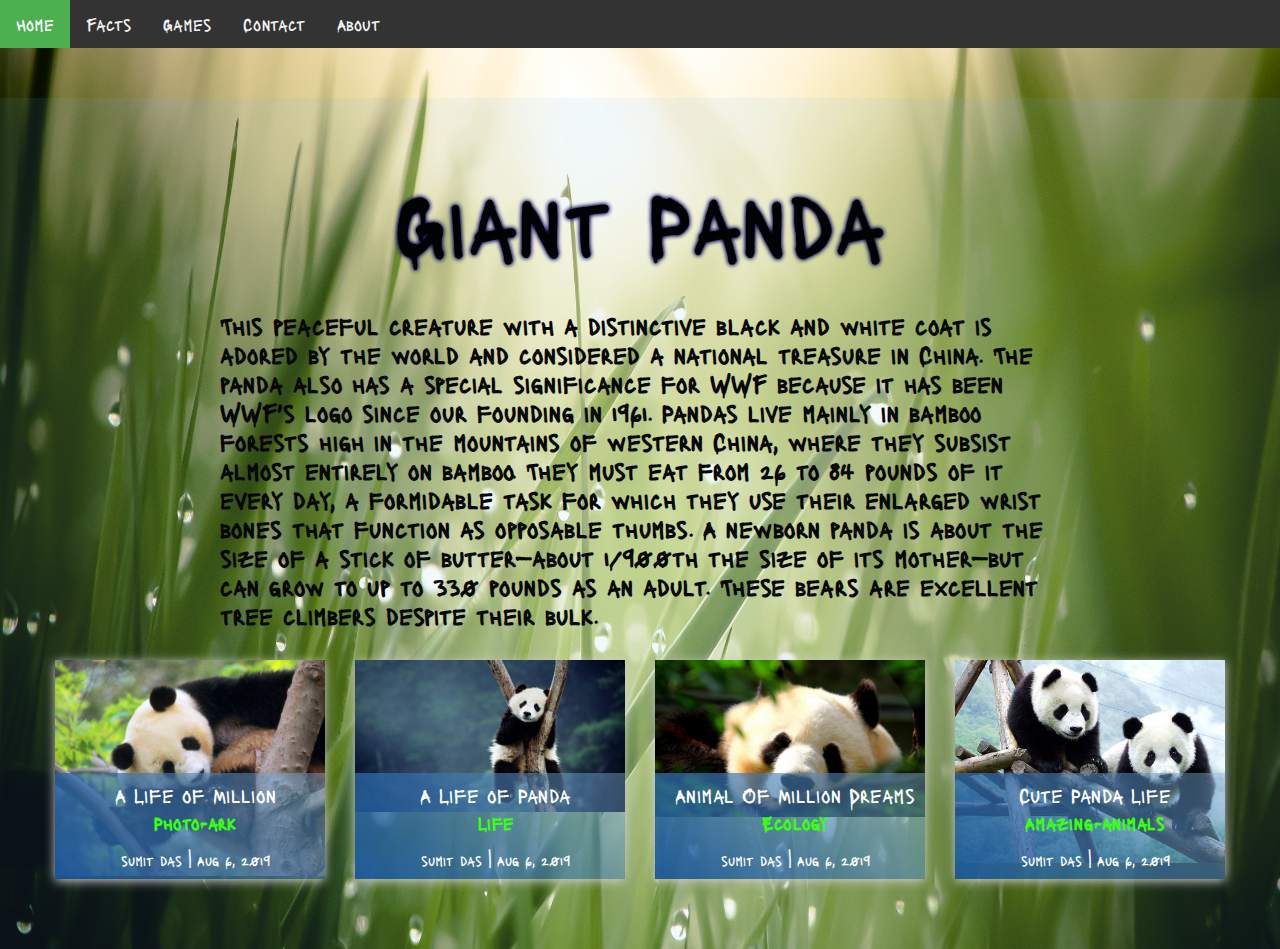
<file: index.html>
<!DOCTYPE html>
<html lang="en">
<head>
    <meta charset="UTF-8">
    <meta name="viewport" content="width=device-width, initial-scale=1.0">
    <meta http-equiv="X-UA-Compatible" content="ie=edge">
    <title>Sumit Blog</title>
    <link rel="stylesheet" href="./style.css">
</head>
<body >
        <div class="topnav">
                <a class="active" href="#home">Home</a>
                <a href="https://www.chinahighlights.com/giant-panda/interesting-facts.htm">Facts</a>
                <a href="https://kids.nationalgeographic.com/games/quizzes/">Games</a>
                <a href="./contact.html">Contact</a>
                <a href="./about.html">About</a>
                
              </div>
    
    <section>
        <div class="container">
            <header>
                <h1>     <font color="#010203">Giant Panda</font> </h1> <br>
                
                
              
                <p align="left"> <b> <font size="5" color="#080808">This peaceful creature with a distinctive black and white coat is adored by the world and considered a national treasure in China. The panda also has a special significance for WWF because it has been WWF's logo since our founding in 1961.

                        Pandas live mainly in bamboo forests high in the mountains of western China, where they subsist almost entirely on bamboo. They must eat from 26 to 84 pounds of it every day, a formidable task for which they use their enlarged wrist bones that function as opposable thumbs.
                        
                        A newborn panda is about the size of a stick of butter—about 1/900th the size of its mother—but can grow to up to 330 pounds as an adult. These bears are excellent tree climbers despite their bulk.</font></b></p>
            </header>
<main>
     <div class="singleBlog">
        <img src="./img1.jpg" >
        <div class="blogContent">
            <h3>A Life of Million <span>Photo-ark</span> </h3>
            <p><a href="#"> sumit das</a>  | <a href="#">Aug 6, 2019</a></p>
            <a href="https://www.nationalgeographic.org/projects/photo-ark/updates/" class = "btn"  >Read More</a>
         </div>
        </div> 
   
            <div class="singleBlog">
         <img src="./img2.jpg" >
        <div class="blogContent">
         <h3>A Life of Panda <span>Life</span> </h3>
         <p><a href="#"> sumit das</a>  | <a href="#">Aug 6, 2019</a></p>
         <a href="https://www.nationalgeographic.com/animals/mammals/g/giant-panda/" class = "btn"  >Read More</a>
        </div>
         </div>


         <div class="singleBlog">
            <img src="./img3.jpg" >
            <div class="blogContent">
            <h3> Animal Of Million Dreams<span>Ecology</span> </h3>
            <p><a href="#"> sumit das</a>  | <a href="#">Aug 6, 2019</a></p>
            <a href="https://kids.nationalgeographic.com/animals/mammals/giant-panda/" class = "btn"  >Read More</a>
            </div>
         </div>



            <div class="singleBlog">
            <img src="./img4.jpg" >
            <div class="blogContent">
            <h3>Cute Panda Life<span>Amazing-animals </span> </h3>
            <p><a href="#"> sumit das</a>  | <a href="#">Aug 6, 2019</a></p>
            <a href="https://kids.nationalgeographic.com/videos/amazing-animals/" class = "btn"  >Read More</a>
            </div>
            </div>

            


</main>


        </div>
    </section>
    
</body>
</html>
</file>
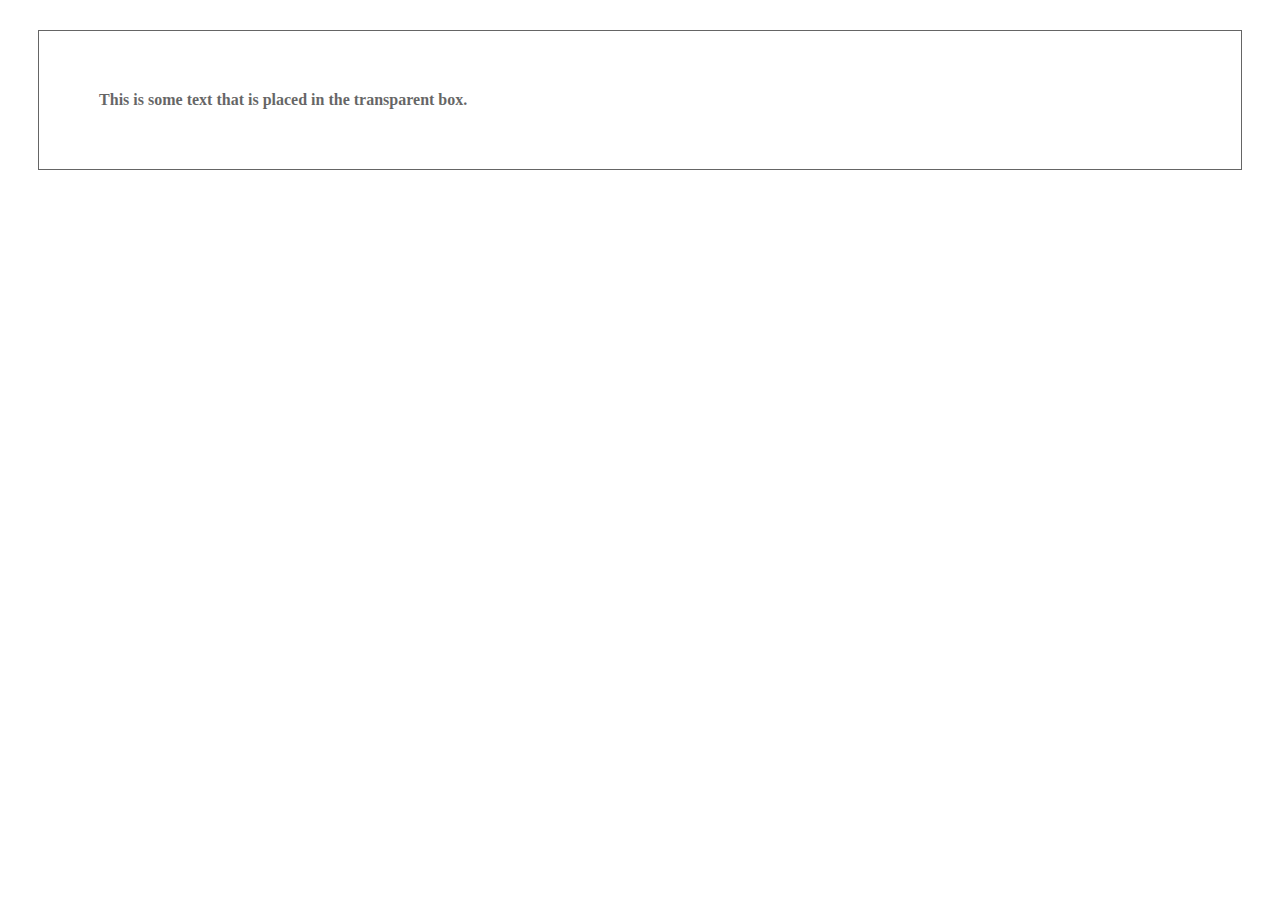
<file: test.html>
<!DOCTYPE html>
<html>
<head>
<style>
div.background {
  background:
  border: 2px solid black;
}

div.transbox {
  margin: 30px;
  background-color: #ffffff;
  border: 1px solid black;
  opacity: 0.6;
  filter: alpha(opacity=60); /* For IE8 and earlier */
}

div.transbox p {
  margin: 5%;
  font-weight: bold;
  color: #000000;
}
</style>
</head>
<body>

<div class="background">
  <div class="transbox">
    <p>This is some text that is placed in the transparent box.</p>
  </div>
</div>

</body>
</html>
</file>
<file: style.css>
@import url('https://fonts.googleapis.com/css?family=Lacquer&display=swap');
body{
margin: 0;
padding: 0;
font-family: 'Lacquer', sans-serif;
background: url(./img07.jpg);
  background-repeat: no-repeat;
  background-size: 1400px 1300px;
}
.topnav {
    background-color: #333;
    overflow: hidden;
  }
  
  /* Style the links inside the navigation bar */
  .topnav a {
    float: left;
    color: #f2f2f2;
    text-align: center;
    padding: 14px 16px;
    text-decoration: none;
    font-size: 17px;
  }
  
  /* Change the color of links on hover */
  .topnav a:hover {
    background-color: #ddd;
    color: black;
  }
  
  /* Add a color to the active/current link */
  .topnav a.active {
    background-color: #4CAF50;
    color: white;
  }

a{
    transition: all .5s;
    text-decoration: none;
    color: #fff;

}

img{
    width: 100%;
    transition: all .5s;
}
section{
    
padding: 70px 0;
margin-top: 50px;
background: rgba(116 , 185, 255, 0.09);
text-align: center;

}
p.ex1 {
    margin-left: 30px;
  }

.container{

max-width: 1200px;
width: 100%;
margin: 0 auto;

}

main{
display: grid;
grid-template-columns: repeat(4 , 1fr);
grid-gap: 30px;
margin: 30px 15px 0px 15px;

}

header{
    width: 70%;
    margin: 0 auto;
}

header h1{
    margin: 0;
    font-size: 90px;
    color: rgba(52 , 73 , 94, 1.0);
    font-weight: 500;
    text-shadow: 0 0 5px black, 0 0 4px #0000FF;
    
}

.singleBlog{
    position: relative;
    overflow: hidden;
    max-height: 500px;
    height: 100%;
    box-sizing: border-box;
    box-shadow: 0 2px  10px #ccc;
    transition: all .5s;

}


.blogContent{
    position: absolute;
    left: 0;
    bottom: -45px;
    width: 100%;
    color: #fff;
    padding: 10px 5px;
    background: linear-gradient(45deg, rgba(21 , 82, 153 , 1 ) 0%, rgba(144 , 192, 229, .4)100%);
    transition: all .5s;
}
.singleBlog:hover .blogContent{
    bottom: 0;
    transition: all .5s;
}
.singleBlog:hover{
    box-shadow: 1 2px 13px #ccc;
    transition: all .5s;
}

.singleBlog:hover img{
    transform: scale(1.1);
    transition: all .4s;
}


.blogContent h3{
    font-size: 20px;
    font-weight: 500;
    margin: 0;

}
.blogContent h3 span{
    display: block;
    font-size: 90%;
    margin-top: 5px;
    font-weight: 600;
    color: #39ff11;
    

}
.blogContent a{
    font-size: 14px;
    font-weight: 500;

}
.blogContent .btn{
    display: inline-block;
    padding: 5px 10px;
    border: 1px solid #fff;
    border-radius: 3px;
    font-weight: 400;

}

.blogContent .btn:hover{
    background: rgba(52, 152, 219, 1.0);
    transition: all .5s;
    text-decoration: none;

}
.blogContent a:hover{
    text-decoration: underline;

}



@media(max-width:992px)
{
main{
    grid-template-columns: repeat(3 , 1fr);
    grid-gap: 20px;
}
}

@media(max-width:767px){
    main{
        grid-template-columns: repeat(2 , 1fr);
    grid-gap: 15px;

    }
    header{
        width: 95%;

    }
    .blogContent{
        bottom: 0;

    }
}

@media(max-width:500px){
    main{
        grid-template-columns: repeat(1 , 1fr);
    
    }
}
</file>
